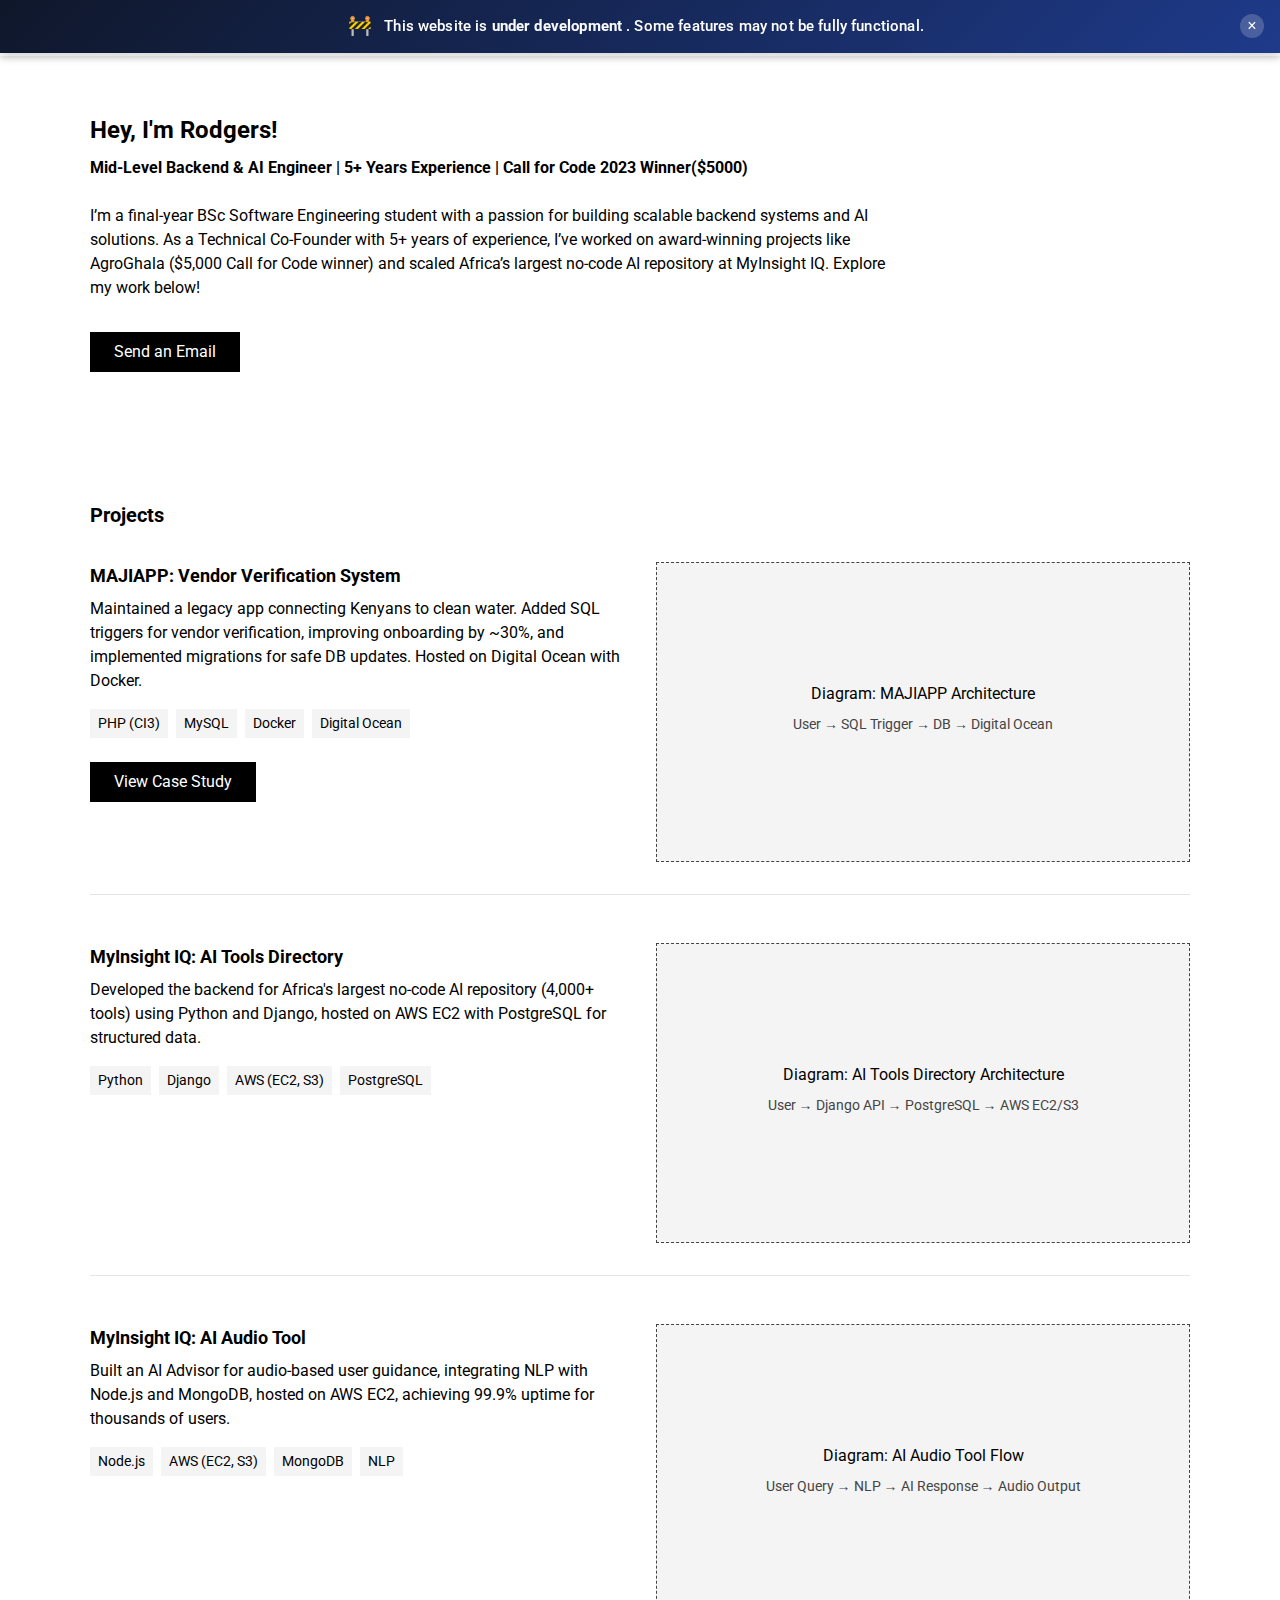
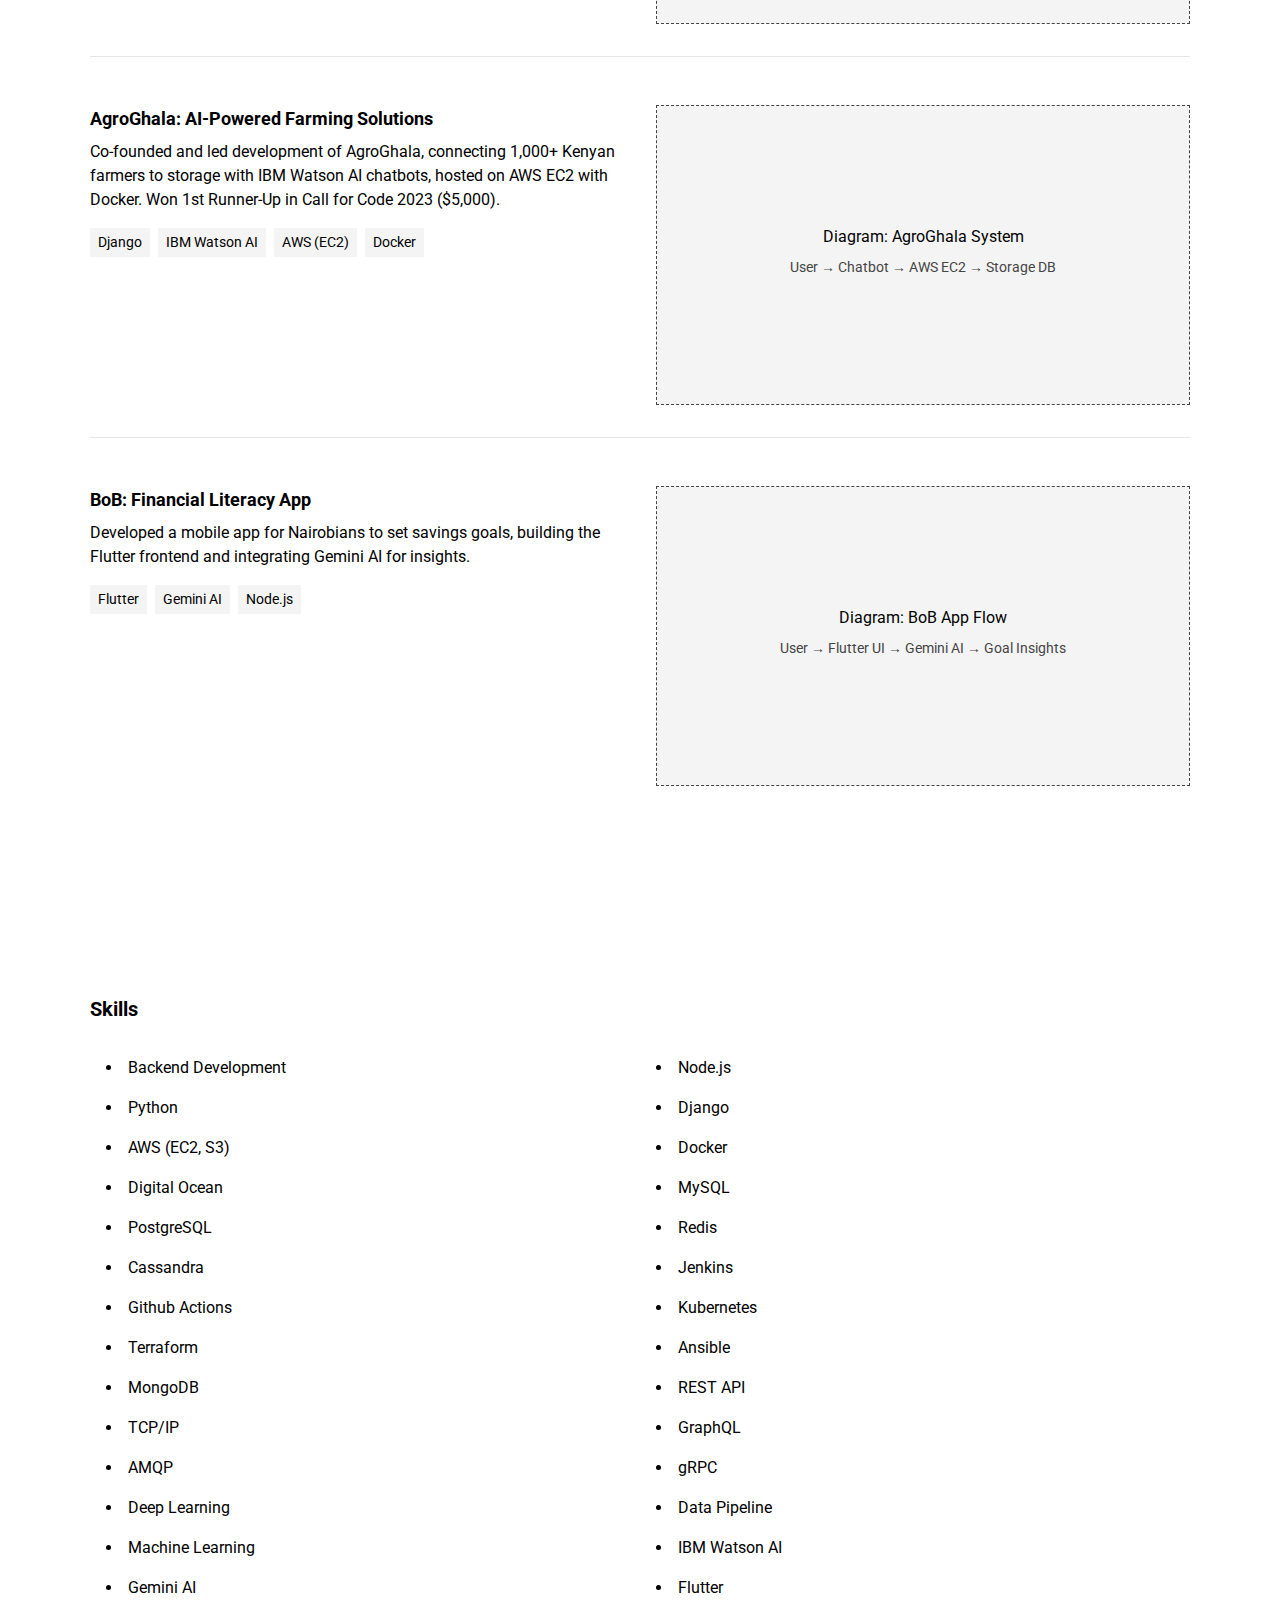
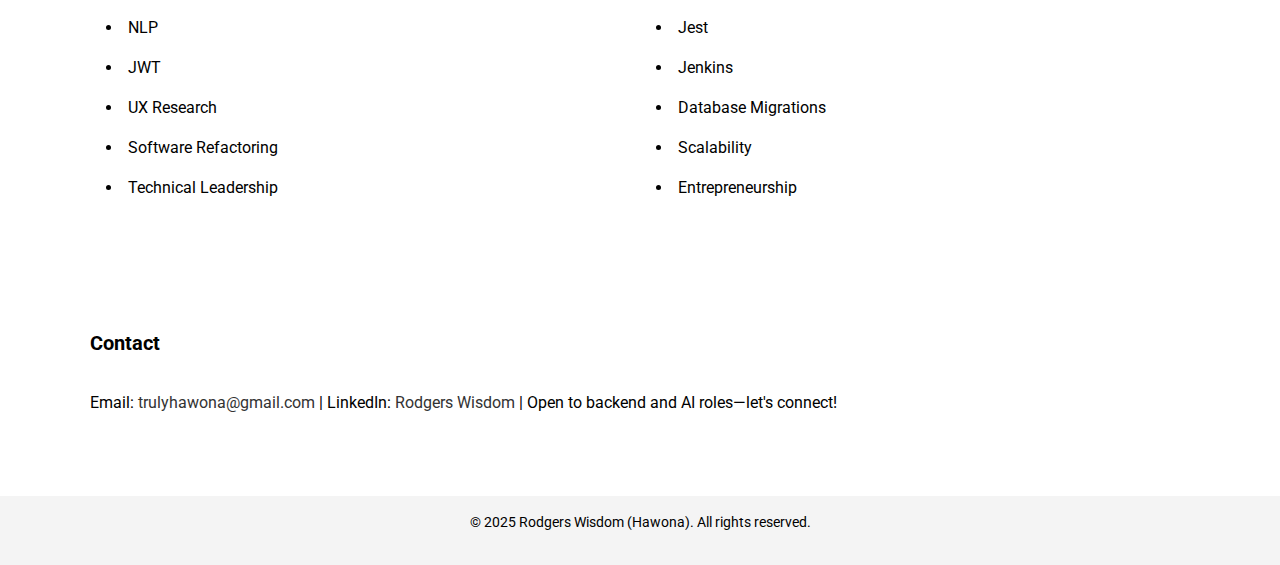
<file: index.html>
<!DOCTYPE html>
<html lang="en">
<head>
    <meta charset="UTF-8">
    <meta name="viewport" content="width=device-width, initial-scale=1.0">
    <meta name="description" content="Backend Engineer Portfolio - Experienced backend and AI engineer showcasing projects and skills">
    <meta name="keywords" content="backend engineer portfolio, AI engineer Kenya, node.js developer, python developer, backend development">
    <title>Hawona | Backend & AI Engineer</title>
    <link rel="stylesheet" href="styles.css">
    <link href="https://fonts.googleapis.com/css2?family=Roboto:wght@300;400;700&display=swap" rel="stylesheet">
</head>
<body>
    <header>
        <nav id="navbar">
            <div class="container">
                <div class="name-mobile">Rodgers (Hawona) Wisdom</div>
                <ul class="nav-links">
                    <li><a href="#home" class="active">Home</a></li>
                    <li><a href="#projects">Projects</a></li>
                    <li><a href="#skills">Skills</a></li>
                    <li><a href="#contact">Contact</a></li>
                </ul>
                <div class="menu-toggle">
                    <span></span>
                    <span></span>
                    <span></span>
                </div>
            </div>
        </nav>
    </header>

    <main>
        
        <!-- Home Section -->
        <section id="home" class="section">
            <!-- Under Development Banner -->
<div class="dev-banner">
    <p>
        <span class="icon">🚧</span>
        This website is <span class="highlight">under development</span>. Some features may not be fully functional.
    </p>
    <button class="close-banner" aria-label="Close banner">×</button>
</div>

<!-- JavaScript for banner functionality -->
<script>
    // Close button functionality
    document.querySelector('.close-banner').addEventListener('click', function() {
        document.querySelector('.dev-banner').classList.add('hidden');
        document.body.classList.remove('has-banner');
        
        // Optional: Save to localStorage to keep banner closed on refresh
        localStorage.setItem('devBannerClosed', 'true');
    });
    
</script>
            <div class="container">
                <h1>Hey, I'm Rodgers!</h1>
                <h2><b>Mid-Level Backend & AI Engineer | 5+ Years Experience | Call for Code 2023 Winner($5000)</b></h2>
                <p class="intro">
                    I’m a final-year BSc Software Engineering student with a passion for building scalable backend systems and AI solutions.
                    As a Technical Co-Founder with 5+ years of experience, I’ve worked on award-winning projects like AgroGhala ($5,000 Call for Code winner) and scaled Africa’s largest no-code AI repository at MyInsight IQ.
                    Explore my work below!

                </p>
                <a href="mailto:trulyhawona@gmail.com" class="button">Send an Email</a>
            </div>
        </section>

        <!-- Projects Section -->
        <section id="projects" class="section">
            <div class="container">
                <h2 class="section-title">Projects</h2>
                
                <div class="project-card">
                    <div class="project-content">
                        <h3>MAJIAPP: Vendor Verification System</h3>
                        <p>
                            Maintained a legacy app connecting Kenyans to clean water. Added SQL triggers for vendor verification, 
                            improving onboarding by ~30%, and implemented migrations for safe DB updates. 
                            Hosted on Digital Ocean with Docker.
                        </p>
                        <div class="tech-stack">
                            <span>PHP (CI3)</span>
                            <span>MySQL</span>
                            <span>Docker</span>
                            <span>Digital Ocean</span>
                        </div>
                        <a href="./pages/majiapp.html" class="button">View Case Study</a>
                    </div>
                    <div class="project-visual">
                        <div class="placeholder-image">
                            <p>Diagram: MAJIAPP Architecture</p>
                            <p class="diagram-desc">User → SQL Trigger → DB → Digital Ocean</p>
                        </div>
                    </div>
                </div>

                <div class="project-card">
                    <div class="project-content">
                        <h3>MyInsight IQ: AI Tools Directory</h3>
                        <p>
                            Developed the backend for Africa's largest no-code AI repository (4,000+ tools) 
                            using Python and Django, hosted on AWS EC2 with PostgreSQL for structured data.
                        </p>
                        <div class="tech-stack">
                            <span>Python</span>
                            <span>Django</span>
                            <span>AWS (EC2, S3)</span>
                            <span>PostgreSQL</span>
                        </div>
                    </div>
                    <div class="project-visual">
                        <div class="placeholder-image">
                            <p>Diagram: AI Tools Directory Architecture</p>
                            <p class="diagram-desc">User → Django API → PostgreSQL → AWS EC2/S3</p>
                        </div>
                    </div>
                </div>

                <div class="project-card">
                    <div class="project-content">
                        <h3>MyInsight IQ: AI Audio Tool</h3>
                        <p>
                            Built an AI Advisor for audio-based user guidance, integrating NLP with Node.js and MongoDB, 
                            hosted on AWS EC2, achieving 99.9% uptime for thousands of users.
                        </p>
                        <div class="tech-stack">
                            <span>Node.js</span>
                            <span>AWS (EC2, S3)</span>
                            <span>MongoDB</span>
                            <span>NLP</span>
                        </div>
                    </div>
                    <div class="project-visual">
                        <div class="placeholder-image">
                            <p>Diagram: AI Audio Tool Flow</p>
                            <p class="diagram-desc">User Query → NLP → AI Response → Audio Output</p>
                        </div>
                    </div>
                </div>

                <div class="project-card">
                    <div class="project-content">
                        <h3>AgroGhala: AI-Powered Farming Solutions</h3>
                        <p>
                            Co-founded and led development of AgroGhala, connecting 1,000+ Kenyan farmers to storage 
                            with IBM Watson AI chatbots, hosted on AWS EC2 with Docker. 
                            Won 1st Runner-Up in Call for Code 2023 ($5,000).
                        </p>
                        <div class="tech-stack">
                            <span>Django</span>
                            <span>IBM Watson AI</span>
                            <span>AWS (EC2)</span>
                            <span>Docker</span>
                        </div>
                    </div>
                    <div class="project-visual">
                        <div class="placeholder-image">
                            <p>Diagram: AgroGhala System</p>
                            <p class="diagram-desc">User → Chatbot → AWS EC2 → Storage DB</p>
                        </div>
                    </div>
                </div>

                <div class="project-card">
                    <div class="project-content">
                        <h3>BoB: Financial Literacy App</h3>
                        <p>
                            Developed a mobile app for Nairobians to set savings goals, 
                            building the Flutter frontend and integrating Gemini AI for insights.
                        </p>
                        <div class="tech-stack">
                            <span>Flutter</span>
                            <span>Gemini AI</span>
                            <span>Node.js</span>
                        </div>
                    </div>
                    <div class="project-visual">
                        <div class="placeholder-image">
                            <p>Diagram: BoB App Flow</p>
                            <p class="diagram-desc">User → Flutter UI → Gemini AI → Goal Insights</p>
                        </div>
                    </div>
                </div>
            </div>
        </section>

        <!-- Skills Section -->
        <section id="skills" class="section">
            <div class="container">
                <h2 class="section-title">Skills</h2>
                <ul class="skills-list">
                    <li>Backend Development</li>
                    <li>Node.js</li>
                    <li>Python</li>
                    <li>Django</li>
                    <li>AWS (EC2, S3)</li>
                    <li>Docker</li>
                    <li>Digital Ocean</li>
                    <li>MySQL</li>
                    <li>PostgreSQL</li>
                    <li>Redis</li>
                    <li>Cassandra</li>
                    <li>Jenkins</li>
                    <li>Github Actions</li>
                    <li>Kubernetes</li>
                    <li>Terraform</li>
                    <li>Ansible</li>
                    <li>MongoDB</li>
                    <li>REST API</li>
                    <li>TCP/IP</li>
                    <li>GraphQL</li>
                    <li>AMQP</li>
                    <li>gRPC</li>
                    <li>Deep Learning</li>
                    <li>Data Pipeline</li>
                    <li>Machine Learning</li>
                    <li>IBM Watson AI</li>
                    <li>Gemini AI</li>
                    <li>Flutter</li>
                    <li>NLP</li>
                    <li>Jest</li>
                    <li>JWT</li>
                    <li>Jenkins</li>
                    <li>UX Research</li>
                    <li>Database Migrations</li>
                    <li>Software Refactoring</li>
                    <li>Scalability</li>
                    <li>Technical Leadership</li>
                    <li>Entrepreneurship</li>
                </ul>
            </div>
        </section>

        <!-- Contact Section -->
        <section id="contact" class="section">
            <div class="container">
                <h2 class="section-title">Contact</h2>
                <p class="contact-info">
                    Email: <a href="mailto:trulyhawona@gmail.com">trulyhawona@gmail.com</a> | 
                    LinkedIn: <a href="https://www.linkedin.com/in/rodgers-wisdom" target="_blank">Rodgers Wisdom</a> | 
                    Open to backend and AI roles—let's connect!
                </p>
            </div>
        </section>
    </main>

    <footer>
        <div class="container">
            <p>&copy; 2025 Rodgers Wisdom (Hawona). All rights reserved.</p>
        </div>
    </footer>

    <script src="script.js"></script>
</body>
</html>
</file>
<file: styles.css>
/* 
  Portfolio Website CSS
  Minimalistic design with focus on content
*/

/* Base styles */
:root {
    --primary-color: #000;
    --secondary-color: #444;
    --light-color: #f4f4f4;
    --border-color: #e5e5e5;
    --link-color: #333;
    --link-hover: #000;
}

* {
    box-sizing: border-box;
    margin: 0;
    padding: 0;
}

html {
    scroll-behavior: smooth;
}

body {
    font-family: 'Roboto', sans-serif;
    font-size: 16px;
    line-height: 1.5;
    color: var(--primary-color);
    background-color: #fff;
}

.container {
    width: 90%;
    max-width: 1100px;
    margin: 0 auto;
}

/* Typography */
h1, h2, h3 {
    font-weight: 700;
    margin-bottom: 0.5rem;
}

h1 {
    font-size: 24px;
}

h2 {
    font-size: 20px;
}

h3 {
    font-size: 18px;
}

p {
    margin-bottom: 1rem;
}

a {
    color: var(--link-color);
    text-decoration: none;
    transition: color 0.3s ease;
}

a:hover {
    color: var(--link-hover);
    text-decoration: underline;
}

.button {
    display: inline-block;
    padding: 0.5rem 1.5rem;
    background-color: var(--primary-color);
    color: #fff;
    border: none;
    margin-top: 1rem;
    text-decoration: none;
    transition: background-color 0.3s ease;
}

.button:hover {
    background-color: var(--secondary-color);
    text-decoration: none;
}

/* Navigation */
header {
    background: #fff;
    position: fixed;
    width: 100%;
    top: 0;
    z-index: 100;
    box-shadow: 0 2px 5px rgba(0, 0, 0, 0.1);
}

#navbar .container {
    display: flex;
    justify-content: space-between;
    align-items: center;
    padding: 1rem 0;
}

.name-mobile {
    font-weight: 700;
    display: none;
}

.nav-links {
    display: flex;
    list-style: none;
}

.nav-links li {
    margin-left: 2rem;
}
.nav-links li:first-child {
    margin-left: 0;
}
  
.nav-links a {
    font-weight: 400;
    text-decoration: none;
}

.nav-links a.active {
    font-weight: 700;
}

.menu-toggle {
    display: none;
    flex-direction: column;
    cursor: pointer;
}

.menu-toggle span {
    display: block;
    width: 25px;
    height: 3px;
    background-color: var(--primary-color);
    margin-bottom: 5px;
}

/* Sections */
.section {
    padding: 4rem 0;
}

#home {
    padding-top: 7rem;
}

.section-title {
    margin-bottom: 2rem;
    text-align: left;
}

/* Home Section */
#home h1 {
    font-size: 24px;
}

#home h2 {
    font-size: 16px;
    font-weight: 400;
    margin-bottom: 1.5rem;
}

.intro {
    max-width: 800px;
}

/* Projects Section */
.project-card {
    display: flex;
    margin-bottom: 3rem;
    border-bottom: 1px solid var(--border-color);
    padding-bottom: 2rem;
}

.project-card:last-child {
    border-bottom: none;
}

.project-content {
    flex: 1;
    padding-right: 2rem;
}

.project-visual {
    flex: 1;
}

.placeholder-image {
    background-color: var(--light-color);
    height: 300px;
    display: flex;
    flex-direction: column;
    justify-content: center;
    align-items: center;
    text-align: center;
    border: 1px dashed var(--secondary-color);
}

.placeholder-image p {
    margin-bottom: 0.5rem;
}

.diagram-desc {
    font-size: 14px;
    color: var(--secondary-color);
}

.tech-stack {
    display: flex;
    flex-wrap: wrap;
    margin-top: 1rem;
}

.tech-stack span {
    background-color: var(--light-color);
    padding: 0.25rem 0.5rem;
    margin-right: 0.5rem;
    margin-bottom: 0.5rem;
    font-size: 14px;
}

/* Skills Section */
.skills-list {
    display: grid;
    grid-template-columns: repeat(2, 1fr);
    grid-gap: 1rem;
    list-style-position: inside;
    padding-left: 1rem;
}

/* Contact Section */
.contact-info {
    line-height: 1.6;
}

/* Footer */
footer {
    background-color: var(--light-color);
    padding: 1rem 0;
    text-align: center;
    font-size: 14px;
}

/* Media Queries */
@media (max-width: 768px) {
    #navbar .container {
        flex-direction: column;
        align-items: flex-start;
    }
    
    .name-mobile {
        display: block;
        padding: 1rem 0;
    }
    
    .nav-links {
        display: none;
        flex-direction: column;
        width: 100%;
    }
    
    .nav-links.show {
        display: flex;
    }
    
    .nav-links li {
        margin: 0;
        padding: 1rem 0;
        text-align: center;
        border-bottom: 1px solid var(--border-color);
    }
    
    .menu-toggle {
        display: flex;
        position: absolute;
        top: 1rem;
        right: 1rem;
    }
    
    .project-card {
        flex-direction: column;
    }
    
    .project-content {
        padding-right: 0;
        margin-bottom: 1rem;
    }
    
    .skills-list {
        grid-template-columns: 1fr;
    }
}

/* Under Development Banner */
.dev-banner {
    background: linear-gradient(135deg, #0f172a 0%, #1e3a8a 100%);
    color: white;
    text-align: center;
    padding: 0.75rem 2rem 0.75rem 1.5rem;
    position: fixed;
    top: 0;
    left: 0;
    width: 100%;
    z-index: 1000;
    font-weight: 500;
    box-shadow: 0 3px 10px rgba(0, 0, 0, 0.2);
    display: flex;
    justify-content: center;
    align-items: center;
}

.dev-banner p {
    margin: 0;
    font-size: 0.95rem;
    letter-spacing: 0.01em;
    display: flex;
    align-items: center;
    justify-content: center;
}

.dev-banner .icon {
    margin-right: 0.75rem;
    font-size: 1.2rem;
}

.dev-banner .highlight {
    font-weight: 700;
    color: #f8fafc;
    margin: 0 0.25rem;
}

/* Close button styling */
.dev-banner .close-banner {
    position: absolute;
    right: 1rem;
    top: 50%;
    transform: translateY(-50%);
    background: rgba(255, 255, 255, 0.2);
    color: white;
    border: none;
    border-radius: 50%;
    width: 24px;
    height: 24px;
    display: flex;
    align-items: center;
    justify-content: center;
    font-size: 1rem;
    line-height: 1;
    cursor: pointer;
    transition: all 0.2s ease;
}

.dev-banner .close-banner:hover {
    background: rgba(255, 255, 255, 0.3);
    transform: translateY(-50%) scale(1.1);
}

.dev-banner .close-banner:focus {
    outline: none;
    box-shadow: 0 0 0 2px rgba(255, 255, 255, 0.5);
}

/* Adjust header positioning when banner is present */
body.has-banner header {
    top: 50px; /* Height of the banner */
}

body.has-banner #home {
    padding-top: calc(7rem + 50px); /* Standard padding + banner height */
}

/* Hide banner when closed */
.dev-banner.hidden {
    display: none;
}

/* Animation for banner appearance */
@keyframes slideBannerDown {
    from {
        transform: translateY(-100%);
        opacity: 0;
    }
    to {
        transform: translateY(0);
        opacity: 1;
    }
}

.dev-banner {
    animation: slideBannerDown 0.5s ease-out forwards;
}

/* Responsive adjustments */
@media (max-width: 576px) {
    .dev-banner p {
        font-size: 0.85rem;
    }
    
    .dev-banner .icon {
        font-size: 1rem;
    }
}
</file>
